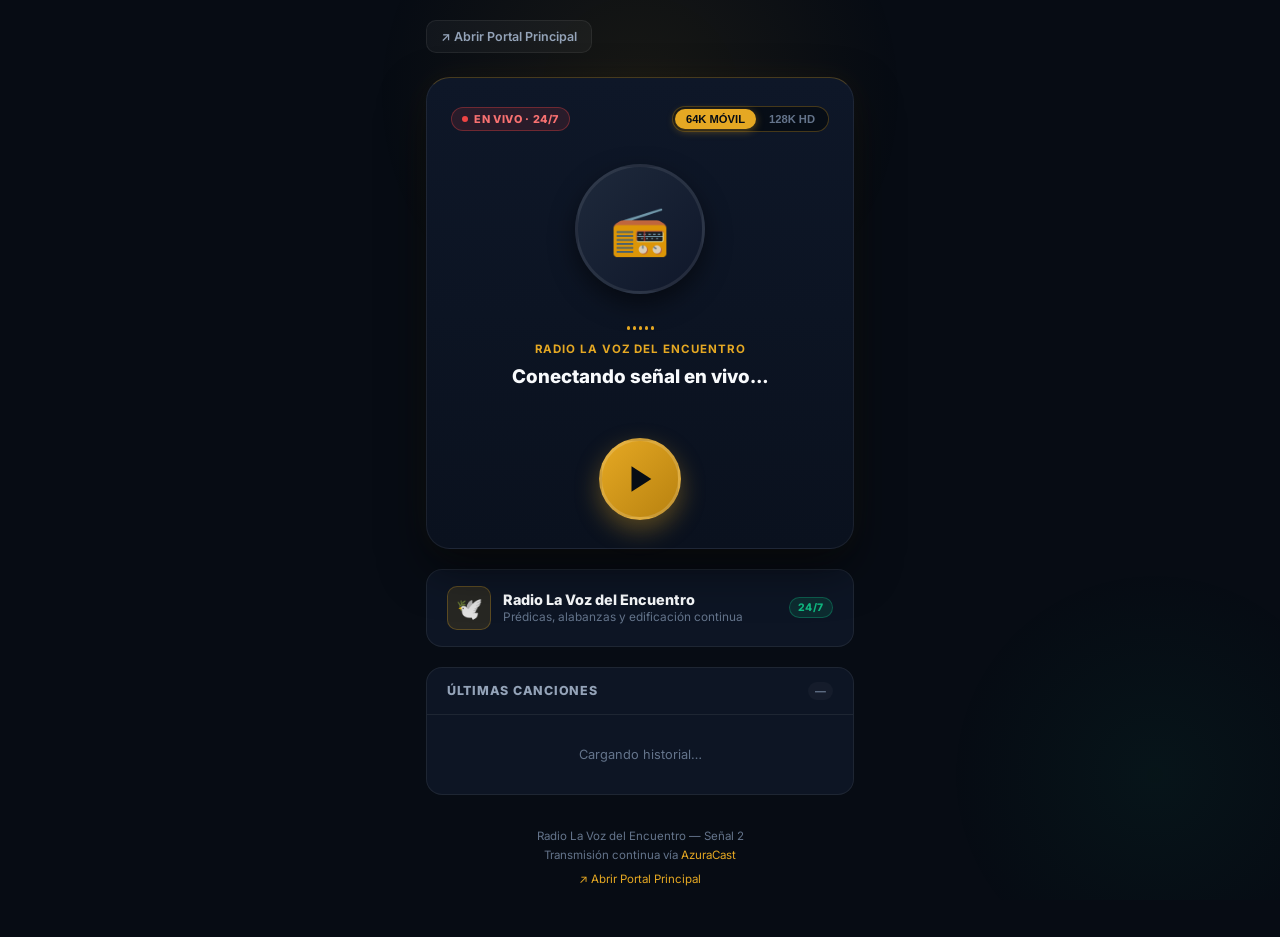
<file: radio.html>
<!DOCTYPE html>
<html lang="es">
<head>
  <meta charset="UTF-8">
  <meta name="viewport" content="width=device-width, initial-scale=1.0">
  <title>Radio La Voz del Encuentro | Escucha en Vivo 24/7</title>
  <meta name="description" content="Sintoniza Radio La Voz del Encuentro en línea. Prédicas, alabanzas y culto en vivo las 24 horas del día.">
  <meta name="theme-color" content="#070c14">
  <link rel="icon" type="image/x-icon" href="favicon.ico">
  <link rel="preconnect" href="https://fonts.googleapis.com">
  <link rel="preconnect" href="https://fonts.gstatic.com" crossorigin>
  <link href="https://fonts.googleapis.com/css2?family=Inter:wght@400;500;600;700;800;900&display=swap" rel="stylesheet">

  <style>
    /* =====================================================
       RESET & BASE TOKENS (0 KB EXTERNAL ASSETS)
       ===================================================== */
    *, *::before, *::after { box-sizing: border-box; margin: 0; padding: 0; }

    :root {
      --bg-base:      #070c14;
      --bg-card:      #0d1524;
      --bg-surface:   #121d30;
      --border-subtle: rgba(255, 255, 255, 0.07);
      --border-glow:   rgba(229, 168, 35, 0.28);
      --gold:         #e5a823;
      --gold-hover:   #f6b93b;
      --gold-dim:     rgba(229, 168, 35, 0.12);
      --green:        #10b981;
      --green-dim:    rgba(16, 185, 129, 0.14);
      --text-main:    #f8fafc;
      --text-muted:   #94a3b8;
      --text-dim:     #64748b;
      --radius-sm:    10px;
      --radius-md:    16px;
      --radius-lg:    24px;
    }

    html, body {
      min-height: 100%;
      font-family: 'Inter', -apple-system, BlinkMacSystemFont, sans-serif;
      background-color: var(--bg-base);
      color: var(--text-main);
      overflow-x: hidden;
      -webkit-font-smoothing: antialiased;
    }

    /* Ambientación de fondo con degradados CSS nativos */
    .ambient-bg {
      position: fixed;
      inset: 0;
      pointer-events: none;
      z-index: 0;
      overflow: hidden;
    }
    .orb-1 {
      position: absolute;
      width: 550px; height: 550px;
      background: radial-gradient(circle, rgba(229, 168, 35, 0.08) 0%, transparent 68%);
      top: -180px; left: 50%;
      transform: translateX(-50%);
    }
    .orb-2 {
      position: absolute;
      width: 450px; height: 450px;
      background: radial-gradient(circle, rgba(16, 185, 129, 0.05) 0%, transparent 65%);
      bottom: -100px; right: -100px;
    }

    /* Contenedor principal */
    .app-container {
      position: relative;
      z-index: 1;
      min-height: 100vh;
      display: flex;
      flex-direction: column;
      align-items: center;
      padding: 1.25rem 1rem 3rem;
      max-width: 460px;
      margin: 0 auto;
    }

    /* =====================================================
       TOP BAR
       ===================================================== */
    .top-bar {
      width: 100%;
      display: flex;
      align-items: center;
      justify-content: space-between;
      margin-bottom: 1.5rem;
      gap: 10px;
    }

    .btn-action-nav {
      display: inline-flex;
      align-items: center;
      gap: 6px;
      padding: 8px 14px;
      border-radius: var(--radius-sm);
      background: rgba(255, 255, 255, 0.04);
      border: 1px solid var(--border-subtle);
      color: var(--text-muted);
      text-decoration: none;
      font-size: 0.78rem;
      font-weight: 600;
      transition: all 0.2s ease;
      cursor: pointer;
    }
    .btn-action-nav:hover {
      background: rgba(255, 255, 255, 0.08);
      color: var(--text-main);
      border-color: rgba(255, 255, 255, 0.15);
    }

    .btn-share {
      display: none;
      background: var(--gold-dim);
      border-color: var(--border-glow);
      color: var(--gold);
      font-weight: 700;
    }
    .btn-share:hover {
      background: var(--gold);
      color: #070c14;
    }

    /* =====================================================
       REPRODUCTOR HERO CARD
       ===================================================== */
    .player-card {
      width: 100%;
      background: linear-gradient(180deg, #0e1728 0%, #0a111e 100%);
      border: 1px solid var(--border-subtle);
      border-top: 1px solid var(--border-glow);
      border-radius: var(--radius-lg);
      padding: 1.75rem 1.5rem;
      box-shadow: 0 20px 45px rgba(0, 0, 0, 0.5), 0 0 35px rgba(229, 168, 35, 0.06);
      margin-bottom: 1.25rem;
      display: flex;
      flex-direction: column;
      align-items: center;
      text-align: center;
      position: relative;
    }

    .header-pills {
      width: 100%;
      display: flex;
      justify-content: space-between;
      align-items: center;
      margin-bottom: 1.5rem;
    }

    /* Badge En Vivo */
    .live-badge {
      display: inline-flex;
      align-items: center;
      gap: 6px;
      background: rgba(239, 68, 68, 0.12);
      border: 1px solid rgba(239, 68, 68, 0.35);
      color: #f87171;
      font-size: 0.68rem;
      font-weight: 800;
      letter-spacing: 0.06em;
      text-transform: uppercase;
      padding: 4px 10px;
      border-radius: 20px;
    }
    .live-pulse {
      width: 6px; height: 6px;
      background: #ef4444;
      border-radius: 50%;
      animation: pulseAnim 1.4s infinite;
    }
    @keyframes pulseAnim {
      0%   { transform: scale(0.9); opacity: 0.8; box-shadow: 0 0 0 0 rgba(239,68,68,0.6); }
      70%  { transform: scale(1.2); opacity: 1;   box-shadow: 0 0 0 5px rgba(239,68,68,0); }
      100% { transform: scale(0.9); opacity: 0.8; box-shadow: 0 0 0 0 rgba(239,68,68,0); }
    }

    /* Selector de Calidad */
    .quality-toggle {
      display: inline-flex;
      background: rgba(7, 12, 20, 0.85);
      border: 1px solid var(--border-glow);
      border-radius: 20px;
      padding: 2px;
      gap: 2px;
    }
    .pill-btn {
      background: transparent;
      color: var(--text-dim);
      font-size: 0.7rem;
      font-weight: 700;
      border: none;
      padding: 4px 11px;
      border-radius: 14px;
      cursor: pointer;
      transition: all 0.2s ease;
      text-transform: uppercase;
    }
    .pill-btn.active {
      background: var(--gold);
      color: #070c14;
      font-weight: 800;
      box-shadow: 0 2px 8px rgba(229, 168, 35, 0.4);
    }

    /* Disco / Carátula con Efecto de Giro Suave */
    .album-art-wrap {
      position: relative;
      width: 130px;
      height: 130px;
      margin: 0.5rem 0 1.25rem;
      display: flex;
      align-items: center;
      justify-content: center;
    }
    .album-art {
      width: 100%;
      height: 100%;
      border-radius: 50%;
      background: linear-gradient(135deg, #1e293b, #0f172a);
      border: 3px solid rgba(255, 255, 255, 0.08);
      display: flex;
      align-items: center;
      justify-content: center;
      box-shadow: 0 10px 25px rgba(0,0,0,0.5);
      position: relative;
      overflow: hidden;
      transition: transform 0.3s ease;
    }
    .album-art img {
      width: 100%;
      height: 100%;
      object-fit: cover;
      display: none;
    }
    .album-default-icon {
      font-size: 3rem;
      opacity: 0.85;
      user-select: none;
    }
    .album-art-wrap.is-playing .album-art {
      border-color: var(--gold);
      box-shadow: 0 0 25px rgba(229, 168, 35, 0.25);
      animation: vinylRotate 20s linear infinite;
    }
    @keyframes vinylRotate {
      from { transform: rotate(0deg); }
      to   { transform: rotate(360deg); }
    }

    /* Ecualizador de Audio (CSS Puro) */
    .sound-waves {
      display: flex;
      align-items: flex-end;
      gap: 3px;
      height: 16px;
      margin-bottom: 0.75rem;
    }
    .wave-bar {
      width: 3px;
      height: 4px;
      background: var(--gold);
      border-radius: 2px;
      transition: height 0.2s ease;
    }
    .player-card.is-playing .wave-bar:nth-child(1) { animation: soundBar 1.2s ease-in-out infinite 0.1s; }
    .player-card.is-playing .wave-bar:nth-child(2) { animation: soundBar 0.9s ease-in-out infinite 0.3s; }
    .player-card.is-playing .wave-bar:nth-child(3) { animation: soundBar 1.4s ease-in-out infinite 0.2s; }
    .player-card.is-playing .wave-bar:nth-child(4) { animation: soundBar 0.8s ease-in-out infinite 0.4s; }
    .player-card.is-playing .wave-bar:nth-child(5) { animation: soundBar 1.1s ease-in-out infinite 0.15s; }
    @keyframes soundBar {
      0%, 100% { height: 4px; }
      50%      { height: 16px; }
    }

    /* Metadatos de la canción */
    .track-meta { width: 100%; margin-bottom: 1.5rem; }
    .artist-name {
      font-size: 0.72rem;
      font-weight: 700;
      color: var(--gold);
      text-transform: uppercase;
      letter-spacing: 0.08em;
      margin-bottom: 6px;
      min-height: 1rem;
    }
    .track-title {
      font-size: 1.18rem;
      font-weight: 800;
      color: var(--text-main);
      line-height: 1.35;
      display: -webkit-box;
      -webkit-line-clamp: 2;
      -webkit-box-orient: vertical;
      overflow: hidden;
      min-height: 3.1rem;
    }

    /* Botón Maestro Play / Pause */
    .play-action-wrap { position: relative; }
    #btnPlayStop {
      width: 82px;
      height: 82px;
      border-radius: 50%;
      background: linear-gradient(135deg, var(--gold) 0%, #b88210 100%);
      border: 3px solid rgba(255, 255, 255, 0.15);
      cursor: pointer;
      display: flex;
      align-items: center;
      justify-content: center;
      box-shadow: 0 10px 24px rgba(229, 168, 35, 0.35);
      transition: all 0.2s cubic-bezier(0.34, 1.56, 0.64, 1);
    }
    #btnPlayStop:hover {
      transform: scale(1.06);
      box-shadow: 0 12px 28px rgba(229, 168, 35, 0.5);
    }
    #btnPlayStop:active { transform: scale(0.96); }

    .icon-symbol { pointer-events: none; }
    #btnPlayStop .icon-pause { display: none; }
    #btnPlayStop.playing .icon-play  { display: none; }
    #btnPlayStop.playing .icon-pause { display: block; }

    /* Indicador de carga */
    #btnPlayStop.loading .icon-play,
    #btnPlayStop.loading .icon-pause { display: none; }
    #btnPlayStop .icon-spinner {
      display: none;
      width: 30px; height: 30px;
      border: 3px solid rgba(7, 12, 20, 0.3);
      border-top-color: #070c14;
      border-radius: 50%;
      animation: spinLoader 0.75s linear infinite;
    }
    #btnPlayStop.loading .icon-spinner { display: block; }
    @keyframes spinLoader { to { transform: rotate(360deg); } }

    /* =====================================================
       TARJETA DE INFORMACIÓN DE EMISORA
       ===================================================== */
    .station-badge-card {
      width: 100%;
      background: var(--bg-card);
      border: 1px solid var(--border-subtle);
      border-radius: var(--radius-md);
      padding: 1rem 1.25rem;
      display: flex;
      align-items: center;
      gap: 12px;
      margin-bottom: 1.25rem;
    }
    .station-avatar {
      width: 44px; height: 44px;
      background: var(--gold-dim);
      border: 1px solid var(--border-glow);
      border-radius: var(--radius-sm);
      display: flex;
      align-items: center;
      justify-content: center;
      font-size: 1.35rem;
      flex-shrink: 0;
    }
    .station-details { min-width: 0; flex: 1; }
    .station-name {
      font-size: 0.9rem;
      font-weight: 800;
      color: var(--text-main);
      margin-bottom: 2px;
    }
    .station-tagline {
      font-size: 0.74rem;
      color: var(--text-dim);
    }
    .live-chip {
      background: var(--green-dim);
      border: 1px solid rgba(16, 185, 129, 0.35);
      color: var(--green);
      font-size: 0.65rem;
      font-weight: 800;
      padding: 3px 8px;
      border-radius: 20px;
      letter-spacing: 0.05em;
    }

    /* =====================================================
       HISTORIAL DE CANCIONES
       ===================================================== */
    .history-section {
      width: 100%;
      background: var(--bg-card);
      border: 1px solid var(--border-subtle);
      border-radius: var(--radius-md);
      overflow: hidden;
    }
    .history-header {
      padding: 0.9rem 1.25rem;
      border-bottom: 1px solid var(--border-subtle);
      display: flex;
      align-items: center;
      justify-content: space-between;
    }
    .history-heading {
      font-size: 0.78rem;
      font-weight: 800;
      color: var(--text-muted);
      text-transform: uppercase;
      letter-spacing: 0.06em;
    }
    .history-pill {
      font-size: 0.68rem;
      font-weight: 700;
      color: var(--text-dim);
      background: rgba(255, 255, 255, 0.03);
      padding: 2px 7px;
      border-radius: 10px;
    }
    .history-items-list { list-style: none; }
    .history-row {
      padding: 0.8rem 1.25rem;
      border-bottom: 1px solid rgba(255, 255, 255, 0.03);
      display: flex;
      align-items: center;
      gap: 12px;
      transition: background 0.15s ease;
    }
    .history-row:last-child { border-bottom: none; }
    .history-row:hover { background: rgba(255, 255, 255, 0.02); }
    .history-index {
      font-size: 0.72rem;
      font-weight: 800;
      color: var(--text-dim);
      width: 16px;
      text-align: center;
    }
    .history-music-icon {
      font-size: 0.85rem;
      opacity: 0.6;
    }
    .history-text { min-width: 0; flex: 1; }
    .history-track-name {
      font-size: 0.82rem;
      font-weight: 700;
      color: var(--text-main);
      white-space: nowrap;
      overflow: hidden;
      text-overflow: ellipsis;
    }
    .history-artist-name {
      font-size: 0.7rem;
      color: var(--text-dim);
      white-space: nowrap;
      overflow: hidden;
      text-overflow: ellipsis;
    }
    .history-timestamp {
      font-size: 0.68rem;
      color: var(--text-dim);
      flex-shrink: 0;
    }
    .history-placeholder {
      padding: 2rem 1rem;
      text-align: center;
      color: var(--text-dim);
      font-size: 0.8rem;
    }

    /* Footer Institucional */
    .app-footer {
      margin-top: 2rem;
      text-align: center;
      font-size: 0.72rem;
      color: var(--text-dim);
      line-height: 1.6;
    }
    .app-footer a {
      color: var(--gold);
      text-decoration: none;
    }
    .app-footer a:hover { text-decoration: underline; }
  </style>
  <!-- Google tag (gtag.js) -->
  <script async src="https://www.googletagmanager.com/gtag/js?id=G-FBK2FNR0VD"></script>
  <script>
    window.dataLayer = window.dataLayer || [];
    function gtag(){dataLayer.push(arguments);}
    gtag('js', new Date());

    gtag('config', 'G-FBK2FNR0VD');
  </script>
</head>
<body>

  <!-- Ambientación Visual CSS (0 KB) -->
  <div class="ambient-bg" aria-hidden="true">
    <div class="orb-1"></div>
    <div class="orb-2"></div>
  </div>

  <audio id="radioAudio" preload="none"></audio>

  <main class="app-container">

    <!-- Barra de Navegación Superior -->
    <header class="top-bar">
      <a href="index.html" class="btn-action-nav" title="Abrir portal institucional">
        ↗ Abrir Portal Principal
      </a>

      <button type="button" class="btn-action-nav btn-share" id="btnShare" aria-label="Compartir estación">
        <svg width="13" height="13" viewBox="0 0 24 24" fill="none" stroke="currentColor" stroke-width="2.5" stroke-linecap="round" stroke-linejoin="round">
          <circle cx="18" cy="5" r="3"/><circle cx="6" cy="12" r="3"/><circle cx="18" cy="19" r="3"/>
          <line x1="8.59" y1="13.51" x2="15.42" y2="17.49"/>
          <line x1="15.41" y1="6.51" x2="8.59" y2="10.49"/>
        </svg>
        Compartir
      </button>
    </header>

    <!-- Reproductor Principal -->
    <section class="player-card" id="playerCard">
      
      <div class="header-pills">
        <div class="live-badge">
          <span class="live-pulse"></span>
          EN VIVO · 24/7
        </div>

        <div class="quality-toggle" role="group" aria-label="Selector de Calidad de Transmisión">
          <button type="button" class="pill-btn active" id="pillMobile" data-quality="mobile" title="Stream 64 kbps (Ahorro de datos y ultra estabilidad)">
            64K Móvil
          </button>
          <button type="button" class="pill-btn" id="pillHD" data-quality="hd" title="Stream 128 kbps (Alta Fidelidad)">
            128K HD
          </button>
        </div>
      </div>

      <!-- Carátula / Emblema -->
      <div class="album-art-wrap" id="albumWrap">
        <div class="album-art">
          <img id="albumArtImg" alt="Portada de canción">
          <span class="album-default-icon" id="albumDefaultIcon">📻</span>
        </div>
      </div>

      <!-- Ecualizador CSS Reactivo -->
      <div class="sound-waves" aria-hidden="true">
        <span class="wave-bar"></span>
        <span class="wave-bar"></span>
        <span class="wave-bar"></span>
        <span class="wave-bar"></span>
        <span class="wave-bar"></span>
      </div>

      <!-- Títulos y Metadatos -->
      <div class="track-meta">
        <p class="artist-name" id="nowArtist">Radio La Voz del Encuentro</p>
        <h1 class="track-title" id="nowTrack">Conectando señal en vivo…</h1>
      </div>

      <!-- Control Maestro de Reproducción -->
      <div class="play-action-wrap">
        <button type="button" id="btnPlayStop" aria-label="Iniciar Reproducción" title="Reproducir / Pausar">
          <!-- Ícono Play -->
          <svg class="icon-symbol icon-play" width="34" height="34" viewBox="0 0 24 24" fill="#070c14">
            <polygon points="6,3 20,12 6,21"/>
          </svg>
          <!-- Ícono Pause -->
          <svg class="icon-symbol icon-pause" width="30" height="30" viewBox="0 0 24 24" fill="#070c14">
            <rect x="5" y="4" width="4" height="16" rx="1"/>
            <rect x="15" y="4" width="4" height="16" rx="1"/>
          </svg>
          <!-- Loader de búfer -->
          <div class="icon-spinner"></div>
        </button>
      </div>

    </section>

    <!-- Ficha de Emisora -->
    <aside class="station-badge-card">
      <div class="station-avatar" aria-hidden="true">🕊️</div>
      <div class="station-details">
        <h2 class="station-name">Radio La Voz del Encuentro</h2>
        <p class="station-tagline">Prédicas, alabanzas y edificación continua</p>
      </div>
      <span class="live-chip">24/7</span>
    </aside>

    <!-- Historial de Temas Recientes -->
    <section class="history-section">
      <div class="history-header">
        <span class="history-heading">Últimas Canciones</span>
        <span class="history-pill" id="historyCount">—</span>
      </div>
      <ul class="history-items-list" id="historyList">
        <li class="history-placeholder">Cargando historial…</li>
      </ul>
    </section>

    <!-- Pie institucional -->
    <footer class="app-footer">
      <p>Radio La Voz del Encuentro &mdash; Señal 2</p>
      <p>Transmisión continua vía <a href="https://radio.unencuentroconjesusperu.com" target="_blank" rel="noopener noreferrer">AzuraCast</a></p>
      <p style="margin-top:6px;"><a href="index.html">↗ Abrir Portal Principal</a></p>
    </footer>

  </main>

<script>
    /* =====================================================
       CONFIGURACIÓN Y ENDPOINTS
       ===================================================== */
    const RADIO = {
      streamMobile: 'https://radio.unencuentroconjesusperu.com/listen/senal2/movil.mp3',
      streamHD:     'https://radio.unencuentroconjesusperu.com/listen/senal2/radio.mp3',
      apiUrl:       'https://radio.unencuentroconjesusperu.com/api/nowplaying/senal2'
    };

    /* ESTADO DEL CLIENTE */
    let currentQuality = localStorage.getItem('radio_quality_pref') || 'mobile';
    let isPlaying      = false;
    let isConnecting   = false;
    let nowPlayingInterval = null;

    /* REFERENCIAS AL DOM */
    const audio            = document.getElementById('radioAudio');
    const playerCard       = document.getElementById('playerCard');
    const albumWrap        = document.getElementById('albumWrap');
    const albumArtImg      = document.getElementById('albumArtImg');
    const albumDefaultIcon = document.getElementById('albumDefaultIcon');
    const btnPlay          = document.getElementById('btnPlayStop');
    const pillMobile       = document.getElementById('pillMobile');
    const pillHD           = document.getElementById('pillHD');
    const nowTrackEl       = document.getElementById('nowTrack');
    const nowArtistEl      = document.getElementById('nowArtist');
    const historyList      = document.getElementById('historyList');
    const historyCount     = document.getElementById('historyCount');
    const btnShare         = document.getElementById('btnShare');

    /* =====================================================
       NAVEGACIÓN SEGURA AL PORTAL
       ===================================================== */
    document.querySelectorAll('a[href="index.html"]').forEach(link => {
      link.addEventListener('click', (e) => {
        e.preventDefault();
        window.open('index.html', '_blank', 'noopener,noreferrer');
      });
    });

    /* =====================================================
       CONTROL DE CALIDAD (64K MÓVIL POR DEFECTO)
       ===================================================== */
    function setQuality(q) {
      if (currentQuality === q) return;
      currentQuality = q;
      localStorage.setItem('radio_quality_pref', q);
      updateQualityUI();

      if (isPlaying || isConnecting) {
        stopAudio();
        playAudio();
      }
    }

    function updateQualityUI() {
      pillMobile.classList.toggle('active', currentQuality === 'mobile');
      pillHD.classList.toggle('active', currentQuality === 'hd');
    }

    pillMobile.addEventListener('click', () => setQuality('mobile'));
    pillHD.addEventListener('click',     () => setQuality('hd'));

    /* =====================================================
       MOTOR DE AUDIO OPTIMIZADO (SIN CONGELAMIENTO DE SOCKETS)
       ===================================================== */
    function getStreamUrl(forceBuster = false) {
      const base = currentQuality === 'hd' ? RADIO.streamHD : RADIO.streamMobile;
      return forceBuster ? `${base}?t=${Date.now()}` : base;
    }

    function playAudio(forceBuster = false) {
      if (isConnecting) return; // Evita peticiones simultáneas si el usuario pulsa repetidamente
      isConnecting = true;
      btnPlay.classList.add('loading');

      // Cierre preventivo de cualquier conexión residual previa
      audio.pause();
      audio.src = getStreamUrl(forceBuster);

      const playPromise = audio.play();
      if (playPromise !== undefined) {
        playPromise
          .then(() => {
            isConnecting = false;
          })
          .catch(err => {
            isConnecting = false;
            btnPlay.classList.remove('loading');
            console.warn('Reproducción cancelada o postergada:', err.message);
          });
      }
    }

    function stopAudio() {
      isConnecting = false;
      isPlaying = false;

      audio.pause();
      // Asignar cadena vacía libera el socket TCP en Chrome de inmediato
      audio.src = '';

      btnPlay.classList.remove('playing', 'loading');
      playerCard.classList.remove('is-playing');
      albumWrap.classList.remove('is-playing');
      btnPlay.setAttribute('aria-label', 'Iniciar Transmisión');
    }

    /* Eventos nativos de audio */
    audio.addEventListener('playing', () => {
      isConnecting = false;
      isPlaying = true;
      btnPlay.classList.remove('loading');
      btnPlay.classList.add('playing');
      playerCard.classList.add('is-playing');
      albumWrap.classList.add('is-playing');
      btnPlay.setAttribute('aria-label', 'Pausar Transmisión');
      updateMediaSession();
    });

    audio.addEventListener('error', () => {
      console.warn('Error en el flujo de audio. Reintentando con nueva conexión...');
      if (isPlaying || isConnecting) {
        stopAudio();
        setTimeout(() => playAudio(true), 1200);
      }
    });

    btnPlay.addEventListener('click', () => {
      if (isPlaying) {
        stopAudio();
      } else if (!isConnecting) {
        playAudio(false);
      }
    });

    // Liberar socket al cerrar o recargar la pestaña para no dejar conexiones zombi
    window.addEventListener('beforeunload', () => {
      audio.pause();
      audio.src = '';
    });

    /* =====================================================
       INTEGRACIÓN ANDROID MEDIASESSION API
       ===================================================== */
    function updateMediaSession(title, artist, artwork) {
      if (!('mediaSession' in navigator)) return;

      navigator.mediaSession.metadata = new MediaMetadata({
        title:   title  || nowTrackEl.textContent  || 'Radio La Voz del Encuentro',
        artist:  artist || nowArtistEl.textContent || 'En Vivo 24/7',
        album:   'Asociación Cristiana Un Encuentro con Jesús',
        artwork: artwork ? [
          { src: artwork, sizes: '512x512', type: 'image/jpeg' }
        ] : [
          { src: 'icon-512.png', sizes: '512x512', type: 'image/png' }
        ]
      });

      navigator.mediaSession.setActionHandler('play',  () => { if (!isPlaying && !isConnecting) playAudio(); });
      navigator.mediaSession.setActionHandler('pause', () => { if (isPlaying)  stopAudio(); });
      navigator.mediaSession.setActionHandler('stop',  () => stopAudio());
    }

    /* =====================================================
       CONSULTA EN VIVO DE METADATOS AZURACAST
       ===================================================== */
    function formatTime(ts) {
      if (!ts) return '';
      const d = new Date(ts * 1000);
      return d.toLocaleTimeString('es-PE', { hour: '2-digit', minute: '2-digit' });
    }

    function sanitize(str) {
      return String(str || '')
        .replace(/&/g, '&amp;')
        .replace(/</g, '&lt;')
        .replace(/>/g, '&gt;')
        .replace(/"/g, '&quot;');
    }

    async function fetchNowPlaying() {
      try {
        const res = await fetch(RADIO.apiUrl, { cache: 'no-store' });
        if (!res.ok) return;
        const data = await res.json();
        if (!data) return;

        let trackTitle  = 'Radio La Voz del Encuentro';
        let trackArtist = 'Alabanzas y Edificación';
        let artworkUrl  = '';

        if (data.live && data.live.is_live && data.live.streamer_name) {
          trackTitle  = `En Vivo: ${data.live.streamer_name}`;
          trackArtist = 'Culto en Directo';
        } else if (data.now_playing && data.now_playing.song) {
          const rawTitle = data.now_playing.song.title || data.now_playing.song.text || '';
          
          if (rawTitle.toLowerCase().includes('estación apagada') || rawTitle.toLowerCase().includes('station offline')) {
            trackTitle = isPlaying ? 'Transmisión en Vivo' : 'Sintonizando Señal…';
          } else {
            trackTitle = rawTitle;
          }
          
          trackArtist = data.now_playing.song.artist || 'Radio La Voz del Encuentro';
          artworkUrl  = data.now_playing.song.art    || '';
        }

        if (nowTrackEl.textContent  !== trackTitle)  nowTrackEl.textContent  = trackTitle;
        if (nowArtistEl.textContent !== trackArtist) nowArtistEl.textContent = trackArtist;

        if (artworkUrl && artworkUrl.trim() !== '') {
          albumArtImg.src = artworkUrl;
          albumArtImg.style.display = 'block';
          albumDefaultIcon.style.display = 'none';
        } else {
          albumArtImg.style.display = 'none';
          albumDefaultIcon.style.display = 'block';
        }

        if (isPlaying) {
          updateMediaSession(trackTitle, trackArtist, artworkUrl || undefined);
        }

        // Historial (últimas 5 canciones)
        const history = data.song_history || [];
        const recent  = history.slice(0, 5);
        historyCount.textContent = recent.length ? `${recent.length} temas` : '—';

        if (recent.length === 0) {
          historyList.innerHTML = '<li class="history-placeholder">Sin historial reciente.</li>';
        } else {
          historyList.innerHTML = recent.map((item, i) => {
            const s       = item.song || {};
            const title   = sanitize(s.title || s.text || 'Alabanza');
            const artist  = sanitize(s.artist || '');
            const played  = item.played_at ? formatTime(item.played_at) : '';

            return `
              <li class="history-row">
                <span class="history-index">${i + 1}</span>
                <span class="history-music-icon" aria-hidden="true">🎵</span>
                <div class="history-text">
                  <p class="history-track-name">${title}</p>
                  ${artist ? `<p class="history-artist-name">${artist}</p>` : ''}
                </div>
                ${played ? `<span class="history-timestamp">${played}</span>` : ''}
              </li>`;
          }).join('');
        }

      } catch (err) {}
    }

    function startPolling() {
      stopPolling();
      fetchNowPlaying();
      nowPlayingInterval = setInterval(fetchNowPlaying, 12000);
    }

    function stopPolling() {
      if (nowPlayingInterval) {
        clearInterval(nowPlayingInterval);
        nowPlayingInterval = null;
      }
    }

    document.addEventListener('visibilitychange', () => {
      if (document.hidden) stopPolling();
      else startPolling();
    });

    /* =====================================================
       WEB SHARE API
       ===================================================== */
    if (navigator.share) {
      btnShare.style.display = 'inline-flex';
      btnShare.addEventListener('click', async () => {
        try {
          await navigator.share({
            title: 'Radio La Voz del Encuentro',
            text:  `Escucha en vivo "${nowTrackEl.textContent}" por Radio La Voz del Encuentro`,
            url:   window.location.href
          });
        } catch (e) {}
      });
    }

    /* INICIALIZACIÓN */
    updateQualityUI();
    startPolling();
  </script>
</body>
</html>
</file>
